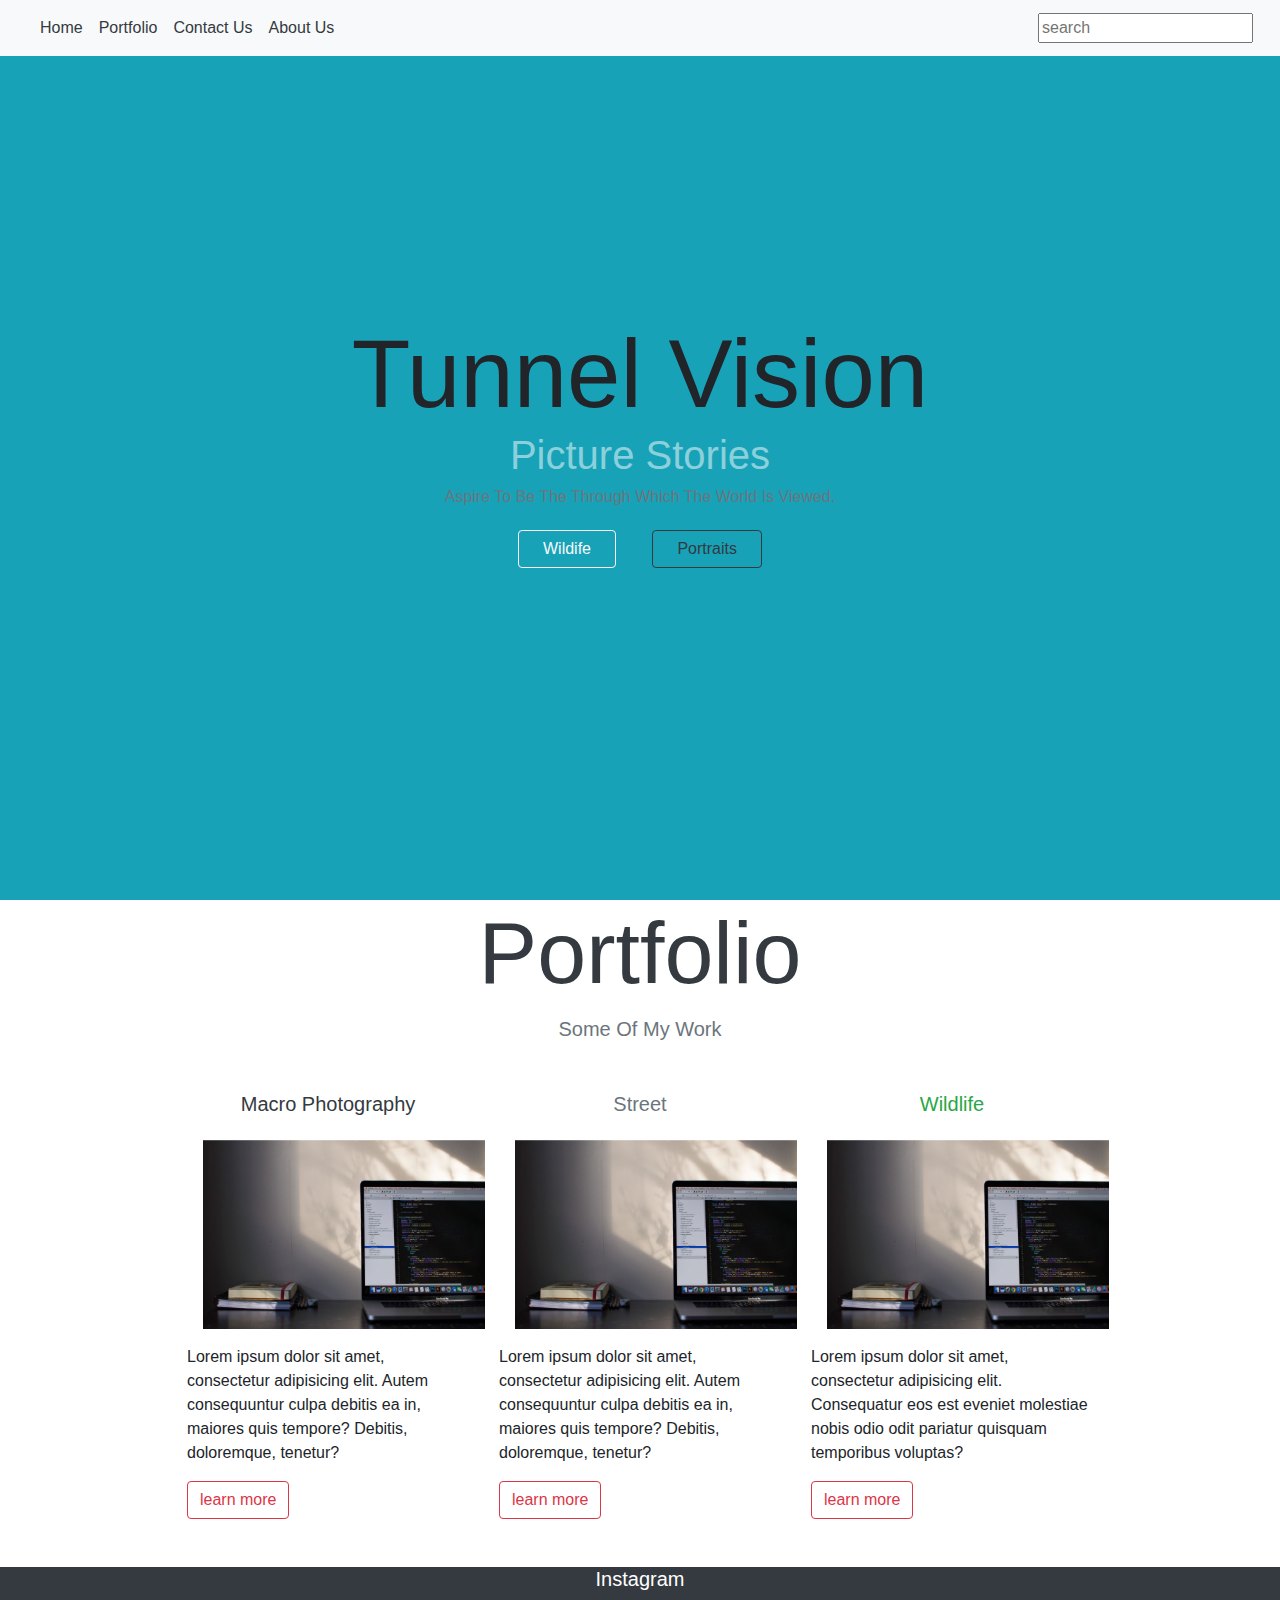
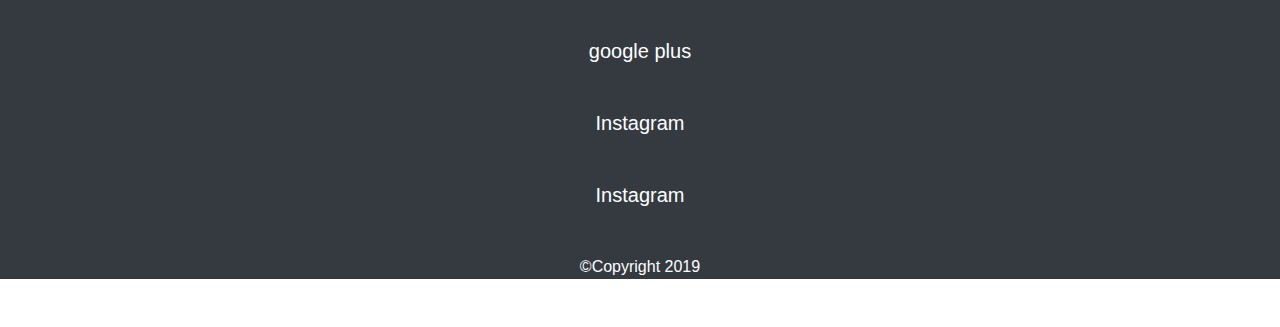
<file: index.html>
<!doctype html>
<html lang="en">
<head>
    <!-- Required meta tags -->
    <meta charset="utf-8">
    <meta name="viewport" content="width=device-width, initial-scale=1, shrink-to-fit=no">

    <!-- Bootstrap CSS -->
    <link rel="stylesheet" href="https://stackpath.bootstrapcdn.com/bootstrap/4.3.1/css/bootstrap.min.css" integrity="sha384-ggOyR0iXCbMQv3Xipma34MD+dH/1fQ784/j6cY/iJTQUOhcWr7x9JvoRxT2MZw1T" crossorigin="anonymous">

    <title>Tunnel Vision</title>
</head>
<body>
<nav class="navbar navbar-expand-md fixed-top navbar-light bg-light">
    <a href="#" class="navbar-brand"><i class="fas fa-camera-retro fa-2x"></i></a>
    <button type="button"class="navbar-toggler"><span class="navbar-toggler-icon" data-toggle="collapse" data-target="#nav"></span></button>
    <div class="collapse navbar-collapse  justify-content-between" id="nav">
    <ul class="navbar-nav text-capitalize font-weight-light">
        <li class="nav-item"><a class="nav-link text-dark"  href="#">home</a></li>
        <li class="nav-item"><a class="nav-link text-dark" href="#">portfolio</a></li>
        <li class="nav-item"><a class="nav-link text-dark" href="#">contact us</a></li>


        <li class="nav-item"><a class="nav-link text-dark" href="#">about us</a></li>

        <!--<li class="nav-item" ><a class="nav-link" href="#"></a></li>-->
    </ul>
    <div class="row">
        <div class="input-group">
      <form action="" class="form-inline">

        <input type="text" placeholder="search">

         </form>
       <button class="btn fas fa-search"></button>
        </div>
    </div>
    </div>
</nav>
<!--banner-->
<section>
    <div class="container-fluid">
        <div class="row bg-info justify-content-center align-items-center text-capitalize" style="height: 100vh">
            <div class="col-sm-10 text-center ">
                <h1><span class="display-1 font-weight-lighter myu">Tunnel Vision</span> <br><span class="text-white-50 myu font-weight-lighter">picture stories</span></h1>
                <h6 class="text-secondary font-weight-lighter">Aspire to be the through which the world is viewed.</h6>
                <a href="#" class="btn btn-outline-light px-4 m-3">Wildife</a>
                <a href="#" class="btn btn-outline-dark px-4 m-3 ">Portraits</a>
            </div>

        </div>

    </div>

</section>
<!--end of banner-->
<!--portfolio-->
<!--tittle-->
<div class="row">
<div class="col text-center mb-3">
    <h1 class="display-2 text-dark text-capitalize ">portfolio</h1>
     <p class="lead text-secondary text-capitalize"> some of my work</p>
</div>
</div>
<!--end of tittle-->
<div class="row justify-content-center m-3">
    <div class="col-3">
        <h5 class="text-dark text-sm-center text-center">Macro Photography</h5>
        <img src="images/nn.jpg"class="img-fluid m-3"  alt="">
        <p>Lorem ipsum dolor sit amet, consectetur adipisicing elit. Autem consequuntur culpa debitis ea in, maiores quis tempore? Debitis, doloremque, tenetur?</p>
    <button class="btn btn-outline-danger">learn more</button>
    </div>

    <div class="col-3">
        <h5 class="text-secondary text-center">Street</h5>
        <img src="images/nn.jpg" class="img-fluid m-3" alt="">
        <p>Lorem ipsum dolor sit amet, consectetur adipisicing elit. Autem consequuntur culpa debitis ea in, maiores quis tempore? Debitis, doloremque, tenetur?</p>
    <button class="btn btn-outline-danger">learn more</button>
    </div>


    <div class="col-3">
        <h5 class="text-success text-center">Wildlife</h5>
        <img src="images/nn.jpg" class="img-fluid m-3" alt="">
        <p>Lorem ipsum dolor sit amet, consectetur adipisicing elit. Consequatur eos est eveniet molestiae nobis odio odit pariatur quisquam temporibus voluptas? </p>
    <button class="btn btn-outline-danger">learn more</button>
    </div>



</div>
<div class="container-fluid bg-dark">
<div class="   m-5 text-white">
    <h5 class="justify-content-center text-center my-5">Instagram <i class="fab fa-instagram" style="size: 24px"></i></h5>

<div class="bg-dark  m-5 text-white">
    <h5 class="justify-content-center text-center">google plus <i class="fab fa-google-plus" style="size: 24px"></i></h5>
<div class="bg-dark  m-5 text-white">
    <h5 class="justify-content-center text-center">Instagram <i class="fab fa-facebook-square" style="size: 24px"></i></h5>
<div class="bg-dark  m-5 text-white">
    <h5 class="justify-content-center text-center">Instagram <i class="fab fa-twitter-square" style="size: 24px"></i></h5>
</div>
</div>
    <footer class="text-center">
        <p> &copy;Copyright 2019 </p>
    </footer>

<!--end of portfolio-->

<!-- Optional JavaScript -->
<!-- jQuery first, then Popper.js, then Bootstrap JS -->
<script src="https://code.jquery.com/jquery-3.3.1.slim.min.js" integrity="sha384-q8i/X+965DzO0rT7abK41JStQIAqVgRVzpbzo5smXKp4YfRvH+8abtTE1Pi6jizo" crossorigin="anonymous"></script>
<script src="https://cdnjs.cloudflare.com/ajax/libs/popper.js/1.14.7/umd/popper.min.js" integrity="sha384-UO2eT0CpHqdSJQ6hJty5KVphtPhzWj9WO1clHTMGa3JDZwrnQq4sF86dIHNDz0W1" crossorigin="anonymous"></script>
<script src="https://stackpath.bootstrapcdn.com/bootstrap/4.3.1/js/bootstrap.min.js" integrity="sha384-JjSmVgyd0p3pXB1rRibZUAYoIIy6OrQ6VrjIEaFf/nJGzIxFDsf4x0xIM+B07jRM" crossorigin="anonymous"></script>
</body>
</html>
</file>
